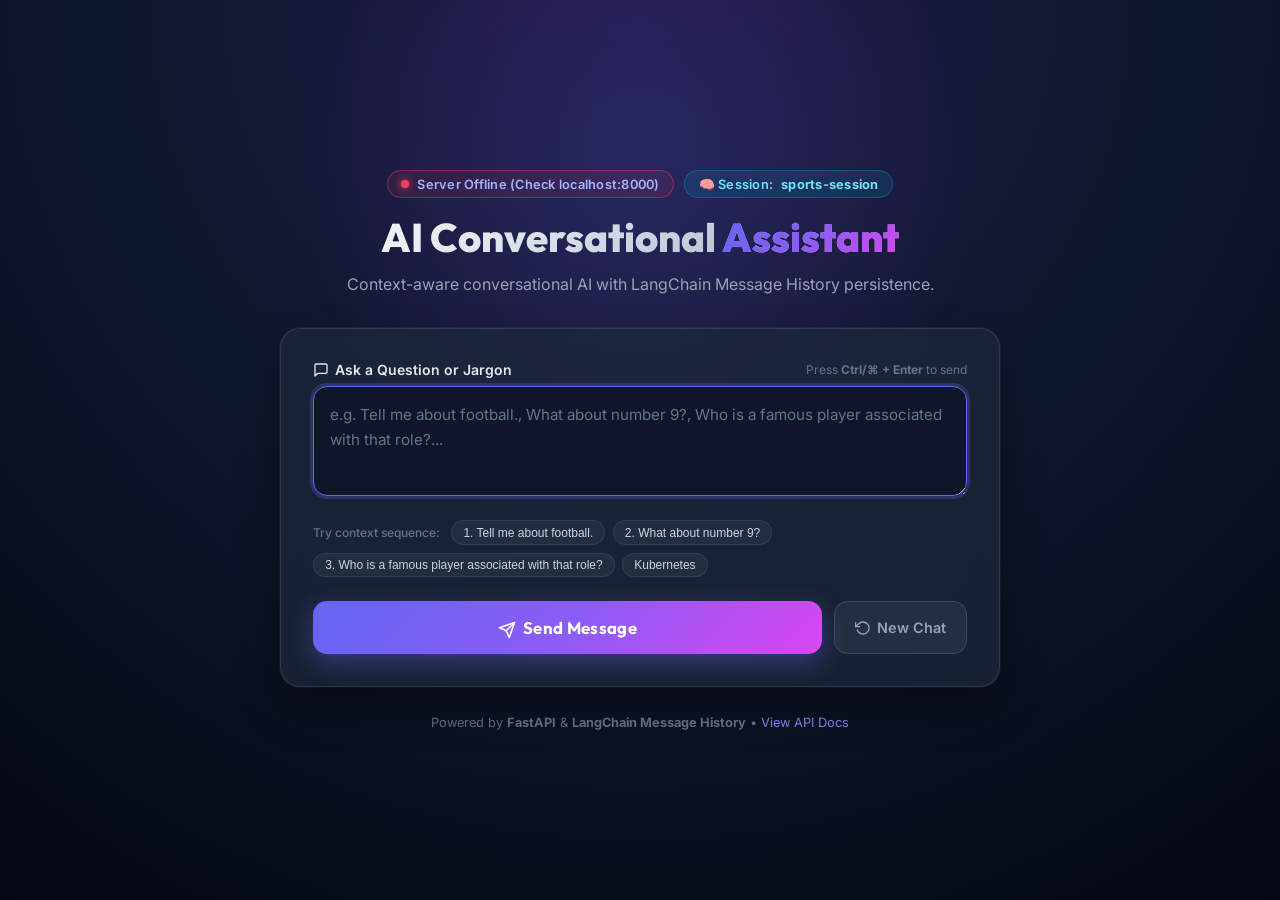
<file: fastapi-word-counter/index.html>
<!DOCTYPE html>
<html lang="en">
<head>
  <meta charset="UTF-8" />
  <meta name="viewport" content="width=device-width, initial-scale=1.0" />
  <meta name="description" content="AI Conversational Assistant & Jargon Translator with LangChain Message History." />
  <title>AI Conversational Assistant | Context-Aware Chat & Translator</title>
  
  <!-- Google Fonts: Inter & Outfit -->
  <link rel="preconnect" href="https://fonts.googleapis.com" />
  <link rel="preconnect" href="https://fonts.gstatic.com" />
  <link href="https://fonts.googleapis.com/css2?family=Inter:wght@400;500;600;700&family=Outfit:wght@600;700;800&display=swap" rel="stylesheet" />

  <style>
    /* ==========================================================================
       CSS Variables & Design Tokens
       ========================================================================== */
    :root {
      --bg-gradient: radial-gradient(circle at 50% 0%, #1e1b4b 0%, #0f172a 50%, #030712 100%);
      --card-bg: rgba(30, 41, 59, 0.7);
      --card-border: rgba(255, 255, 255, 0.1);
      --card-glow: rgba(99, 102, 241, 0.15);
      
      --text-main: #f8fafc;
      --text-muted: #94a3b8;
      --text-dim: #64748b;
      
      --primary: #6366f1;
      --primary-hover: #4f46e5;
      --primary-gradient: linear-gradient(135deg, #6366f1 0%, #8b5cf6 50%, #d946ef 100%);
      --primary-glow: rgba(99, 102, 241, 0.4);
      
      --accent-emerald: #10b981;
      --accent-rose: #f43f5e;
      --accent-cyan: #06b6d4;
      
      --radius-sm: 8px;
      --radius-md: 14px;
      --radius-lg: 20px;
      
      --font-body: 'Inter', -apple-system, BlinkMacSystemFont, 'Segoe UI', Roboto, sans-serif;
      --font-heading: 'Outfit', var(--font-body);
      
      --transition: all 0.25s cubic-bezier(0.4, 0, 0.2, 1);
    }

    /* Reset & Base */
    * {
      box-sizing: border-box;
      margin: 0;
      padding: 0;
    }

    body {
      min-height: 100vh;
      background: var(--bg-gradient);
      font-family: var(--font-body);
      color: var(--text-main);
      display: flex;
      flex-direction: column;
      align-items: center;
      justify-content: center;
      padding: 2.5rem 1.25rem;
      position: relative;
      overflow-x: hidden;
    }

    /* Ambient background glow effects */
    body::before {
      content: '';
      position: fixed;
      top: -20%;
      left: 50%;
      transform: translateX(-50%);
      width: 700px;
      height: 700px;
      background: radial-gradient(circle, rgba(99, 102, 241, 0.18) 0%, rgba(139, 92, 246, 0.08) 40%, transparent 70%);
      pointer-events: none;
      z-index: 0;
    }

    .container {
      width: 100%;
      max-width: 720px;
      position: relative;
      z-index: 1;
    }

    /* Header */
    .header {
      text-align: center;
      margin-bottom: 2rem;
    }

    .badge-group {
      display: flex;
      justify-content: center;
      gap: 0.6rem;
      flex-wrap: wrap;
      margin-bottom: 1rem;
    }

    .badge {
      display: inline-flex;
      align-items: center;
      gap: 0.5rem;
      background: rgba(99, 102, 241, 0.12);
      border: 1px solid rgba(99, 102, 241, 0.3);
      padding: 0.35rem 0.85rem;
      border-radius: 9999px;
      font-size: 0.8rem;
      font-weight: 600;
      color: #a5b4fc;
      letter-spacing: 0.02em;
    }

    .session-badge {
      background: rgba(6, 182, 212, 0.12);
      border-color: rgba(6, 182, 212, 0.3);
      color: #67e8f9;
    }

    .status-dot {
      width: 8px;
      height: 8px;
      border-radius: 50%;
      background-color: var(--accent-emerald);
      box-shadow: 0 0 8px var(--accent-emerald);
      animation: pulse 2s infinite;
    }

    @keyframes pulse {
      0%, 100% { opacity: 1; transform: scale(1); }
      50% { opacity: 0.5; transform: scale(0.85); }
    }

    .title {
      font-family: var(--font-heading);
      font-size: 2.5rem;
      font-weight: 800;
      line-height: 1.15;
      background: linear-gradient(135deg, #ffffff 0%, #cbd5e1 50%, #94a3b8 100%);
      -webkit-background-clip: text;
      -webkit-text-fill-color: transparent;
      margin-bottom: 0.75rem;
    }

    .title span {
      background: var(--primary-gradient);
      -webkit-background-clip: text;
      -webkit-text-fill-color: transparent;
    }

    .subtitle {
      color: var(--text-muted);
      font-size: 1rem;
      line-height: 1.5;
    }

    /* Main Card */
    .card {
      background: var(--card-bg);
      backdrop-filter: blur(16px);
      -webkit-backdrop-filter: blur(16px);
      border: 1px solid var(--card-border);
      border-radius: var(--radius-lg);
      padding: 2rem;
      box-shadow: 0 20px 40px rgba(0, 0, 0, 0.4), 0 0 0 1px rgba(255, 255, 255, 0.05);
      transition: var(--transition);
    }

    .input-group {
      margin-bottom: 1.25rem;
    }

    .input-label-row {
      display: flex;
      justify-content: space-between;
      align-items: center;
      margin-bottom: 0.5rem;
    }

    .label {
      font-size: 0.875rem;
      font-weight: 600;
      color: #e2e8f0;
      display: flex;
      align-items: center;
      gap: 0.4rem;
    }

    .shortcut-hint {
      font-size: 0.75rem;
      color: var(--text-dim);
    }

    .textarea-wrapper {
      position: relative;
    }

    textarea {
      width: 100%;
      height: 110px;
      padding: 1rem;
      background: rgba(15, 23, 42, 0.8);
      border: 1px solid rgba(255, 255, 255, 0.12);
      border-radius: var(--radius-md);
      color: var(--text-main);
      font-family: var(--font-body);
      font-size: 0.95rem;
      line-height: 1.6;
      resize: vertical;
      min-height: 90px;
      max-height: 250px;
      outline: none;
      transition: var(--transition);
    }

    textarea:focus {
      border-color: var(--primary);
      box-shadow: 0 0 0 3px rgba(99, 102, 241, 0.25);
      background: rgba(15, 23, 42, 0.95);
    }

    textarea::placeholder {
      color: var(--text-dim);
    }

    /* Example chips */
    .chips-section {
      display: flex;
      align-items: center;
      flex-wrap: wrap;
      gap: 0.45rem;
      margin-bottom: 1.5rem;
    }

    .chips-label {
      font-size: 0.75rem;
      color: var(--text-dim);
      margin-right: 0.25rem;
      font-weight: 500;
    }

    .chip {
      background: rgba(255, 255, 255, 0.05);
      border: 1px solid rgba(255, 255, 255, 0.08);
      color: #cbd5e1;
      padding: 0.28rem 0.7rem;
      border-radius: 9999px;
      font-size: 0.75rem;
      font-weight: 500;
      cursor: pointer;
      transition: var(--transition);
    }

    .chip:hover {
      background: rgba(99, 102, 241, 0.2);
      border-color: rgba(99, 102, 241, 0.4);
      color: #e0e7ff;
      transform: translateY(-1px);
    }

    .btn-row {
      display: flex;
      gap: 0.75rem;
    }

    /* Action button */
    .btn-translate {
      flex: 1;
      padding: 0.95rem 1.5rem;
      border: none;
      border-radius: var(--radius-md);
      background: var(--primary-gradient);
      color: #ffffff;
      font-family: var(--font-heading);
      font-size: 1.05rem;
      font-weight: 700;
      letter-spacing: 0.02em;
      cursor: pointer;
      display: flex;
      align-items: center;
      justify-content: center;
      gap: 0.6rem;
      box-shadow: 0 8px 24px var(--primary-glow);
      transition: var(--transition);
      position: relative;
      overflow: hidden;
    }

    .btn-translate:hover:not(:disabled) {
      transform: translateY(-2px);
      box-shadow: 0 12px 30px rgba(99, 102, 241, 0.55);
      filter: brightness(1.08);
    }

    .btn-translate:active:not(:disabled) {
      transform: translateY(0);
    }

    .btn-translate:disabled {
      opacity: 0.75;
      cursor: not-allowed;
      transform: none;
    }

    .btn-reset {
      background: rgba(255, 255, 255, 0.06);
      border: 1px solid rgba(255, 255, 255, 0.12);
      color: #94a3b8;
      padding: 0.95rem 1.25rem;
      border-radius: var(--radius-md);
      font-family: var(--font-body);
      font-size: 0.9rem;
      font-weight: 600;
      cursor: pointer;
      transition: var(--transition);
      display: inline-flex;
      align-items: center;
      gap: 0.4rem;
    }

    .btn-reset:hover {
      background: rgba(255, 255, 255, 0.12);
      color: #f8fafc;
    }

    /* Spinner */
    .spinner {
      display: none;
      width: 20px;
      height: 20px;
      border: 2.5px solid rgba(255, 255, 255, 0.3);
      border-top-color: #ffffff;
      border-radius: 50%;
      animation: spin 0.8s linear infinite;
    }

    @keyframes spin {
      to { transform: rotate(360deg); }
    }

    .btn-translate.loading .spinner {
      display: inline-block;
    }

    /* Output Section */
    .output-section {
      margin-top: 1.75rem;
      display: none;
      animation: fadeIn 0.35s ease-out forwards;
    }

    @keyframes fadeIn {
      from { opacity: 0; transform: translateY(8px); }
      to { opacity: 1; transform: translateY(0); }
    }

    .output-card {
      background: rgba(15, 23, 42, 0.85);
      border: 1px solid rgba(99, 102, 241, 0.35);
      border-radius: var(--radius-md);
      padding: 1.5rem;
      position: relative;
      box-shadow: inset 0 1px 0 rgba(255, 255, 255, 0.05), 0 10px 30px rgba(0, 0, 0, 0.3);
    }

    .output-header {
      display: flex;
      justify-content: space-between;
      align-items: center;
      margin-bottom: 0.85rem;
      padding-bottom: 0.65rem;
      border-bottom: 1px solid rgba(255, 255, 255, 0.08);
    }

    .output-title {
      font-size: 0.85rem;
      font-weight: 700;
      text-transform: uppercase;
      letter-spacing: 0.05em;
      color: #818cf8;
      display: flex;
      align-items: center;
      gap: 0.45rem;
    }

    .turn-badge {
      font-size: 0.72rem;
      background: rgba(99, 102, 241, 0.2);
      color: #c7d2fe;
      padding: 0.2rem 0.5rem;
      border-radius: 6px;
      font-weight: 600;
      margin-left: 0.5rem;
    }

    .btn-copy {
      background: rgba(255, 255, 255, 0.07);
      border: 1px solid rgba(255, 255, 255, 0.12);
      color: #cbd5e1;
      padding: 0.35rem 0.75rem;
      border-radius: var(--radius-sm);
      font-size: 0.75rem;
      font-weight: 600;
      cursor: pointer;
      display: inline-flex;
      align-items: center;
      gap: 0.35rem;
      transition: var(--transition);
    }

    .btn-copy:hover {
      background: rgba(255, 255, 255, 0.15);
      color: #ffffff;
    }

    .output-content {
      font-size: 0.98rem;
      line-height: 1.7;
      color: #e2e8f0;
      white-space: pre-wrap;
      word-break: break-word;
    }

    /* History dialogue log */
    .history-log {
      margin-top: 1rem;
      display: flex;
      flex-direction: column;
      gap: 0.75rem;
    }

    .history-bubble {
      padding: 0.85rem 1rem;
      border-radius: var(--radius-md);
      font-size: 0.92rem;
      line-height: 1.6;
    }

    .bubble-user {
      background: rgba(99, 102, 241, 0.15);
      border: 1px solid rgba(99, 102, 241, 0.3);
      align-self: flex-end;
      color: #e0e7ff;
      max-width: 85%;
    }

    .bubble-ai {
      background: rgba(15, 23, 42, 0.6);
      border: 1px solid rgba(255, 255, 255, 0.08);
      align-self: flex-start;
      color: #f1f5f9;
      max-width: 95%;
      white-space: pre-wrap;
    }

    .bubble-label {
      font-size: 0.72rem;
      font-weight: 700;
      text-transform: uppercase;
      letter-spacing: 0.04em;
      margin-bottom: 0.25rem;
      color: #818cf8;
    }

    .bubble-user .bubble-label {
      color: #a5b4fc;
    }

    /* Error alert */
    .error-card {
      background: rgba(244, 63, 94, 0.1);
      border: 1px solid rgba(244, 63, 94, 0.3);
      color: #fda4af;
      padding: 1rem 1.25rem;
      border-radius: var(--radius-md);
      font-size: 0.9rem;
      line-height: 1.5;
    }

    /* Footer */
    .footer {
      text-align: center;
      margin-top: 1.75rem;
      font-size: 0.8rem;
      color: var(--text-dim);
    }

    .footer a {
      color: #818cf8;
      text-decoration: none;
      transition: var(--transition);
    }

    .footer a:hover {
      text-decoration: underline;
    }
  </style>
</head>
<body>

  <div class="container">
    <!-- Header -->
    <header class="header">
      <div class="badge-group">
        <div class="badge" id="serverBadge">
          <span class="status-dot"></span>
          <span id="serverStatusText">FastAPI Backend Connected</span>
        </div>
        <div class="badge session-badge" id="sessionBadge">
          <span>🧠 Session:</span>
          <strong id="sessionBadgeText">sports-session</strong>
        </div>
      </div>
      <h1 class="title">AI Conversational <span>Assistant</span></h1>
      <p class="subtitle">Context-aware conversational AI with LangChain Message History persistence.</p>
    </header>

    <!-- Main Card -->
    <main class="card">
      <div class="input-group">
        <div class="input-label-row">
          <label for="jargonInput" class="label">
            <svg width="16" height="16" viewBox="0 0 24 24" fill="none" stroke="currentColor" stroke-width="2" stroke-linecap="round" stroke-linejoin="round">
              <path d="M21 15a2 2 0 0 1-2 2H7l-4 4V5a2 2 0 0 1 2-2h14a2 2 0 0 1 2 2z"></path>
            </svg>
            Ask a Question or Jargon
          </label>
          <span class="shortcut-hint">Press <strong>Ctrl/⌘ + Enter</strong> to send</span>
        </div>
        <div class="textarea-wrapper">
          <textarea 
            id="jargonInput" 
            placeholder="e.g. Tell me about football., What about number 9?, Who is a famous player associated with that role?..."
            autofocus
          ></textarea>
        </div>
      </div>

      <!-- Quick Examples -->
      <div class="chips-section">
        <span class="chips-label">Try context sequence:</span>
        <button type="button" class="chip" data-text="Tell me about football.">1. Tell me about football.</button>
        <button type="button" class="chip" data-text="What about number 9?">2. What about number 9?</button>
        <button type="button" class="chip" data-text="Who is a famous player associated with that role?">3. Who is a famous player associated with that role?</button>
        <button type="button" class="chip" data-text="Kubernetes Container Orchestration">Kubernetes</button>
      </div>

      <!-- Submit & Reset Buttons -->
      <div class="btn-row">
        <button type="button" id="translateBtn" class="btn-translate">
          <span class="spinner" aria-hidden="true"></span>
          <span class="btn-text">
            <svg width="18" height="18" viewBox="0 0 24 24" fill="none" stroke="currentColor" stroke-width="2.2" stroke-linecap="round" stroke-linejoin="round" style="display:inline; vertical-align:middle; margin-right:4px;">
              <line x1="22" y1="2" x2="11" y2="13"></line>
              <polygon points="22 2 15 22 11 13 2 9 22 2"></polygon>
            </svg>
            Send Message
          </span>
        </button>
        <button type="button" id="resetBtn" class="btn-reset" title="Start a fresh session with new history">
          <svg width="16" height="16" viewBox="0 0 24 24" fill="none" stroke="currentColor" stroke-width="2" stroke-linecap="round" stroke-linejoin="round">
            <polyline points="1 4 1 10 7 10"></polyline>
            <path d="M3.51 15a9 9 0 1 0 2.13-9.36L1 10"></path>
          </svg>
          New Chat
        </button>
      </div>

      <!-- Output Section -->
      <div id="outputSection" class="output-section">
        <div class="output-card">
          <div class="output-header">
            <span class="output-title">
              <svg width="16" height="16" viewBox="0 0 24 24" fill="none" stroke="currentColor" stroke-width="2" stroke-linecap="round" stroke-linejoin="round">
                <circle cx="12" cy="12" r="10"></circle>
                <path d="M9.09 9a3 3 0 0 1 5.83 1c0 2-3 3-3 3"></path>
                <line x1="12" y1="17" x2="12.01" y2="17"></line>
              </svg>
              Conversation History
              <span id="turnBadge" class="turn-badge">Turn 1</span>
            </span>
            <button type="button" id="copyBtn" class="btn-copy">
              <svg width="14" height="14" viewBox="0 0 24 24" fill="none" stroke="currentColor" stroke-width="2" stroke-linecap="round" stroke-linejoin="round">
                <rect x="9" y="9" width="13" height="13" rx="2" ry="2"></rect>
                <path d="M5 15H4a2 2 0 0 1-2-2V4a2 2 0 0 1 2-2h9a2 2 0 0 1 2 2v1"></path>
              </svg>
              Copy Latest
            </button>
          </div>
          <div id="historyLog" class="history-log"></div>
          <div id="output" class="output-content" style="display:none;"></div>
        </div>
      </div>
    </main>

    <!-- Footer -->
    <footer class="footer">
      Powered by <strong>FastAPI</strong> & <strong>LangChain Message History</strong> • <a href="http://localhost:8000/docs" target="_blank" rel="noopener noreferrer">View API Docs</a>
    </footer>
  </div>

  <!-- Vanilla JavaScript Logic -->
  <script>
    // DOM Elements
    const jargonInput = document.getElementById('jargonInput');
    const translateBtn = document.getElementById('translateBtn');
    const resetBtn = document.getElementById('resetBtn');
    const btnText = translateBtn.querySelector('.btn-text');
    const outputSection = document.getElementById('outputSection');
    const output = document.getElementById('output');
    const historyLog = document.getElementById('historyLog');
    const turnBadge = document.getElementById('turnBadge');
    const copyBtn = document.getElementById('copyBtn');
    const chips = document.querySelectorAll('.chip');
    const serverBadge = document.getElementById('serverBadge');
    const serverStatusText = document.getElementById('serverStatusText');
    const sessionBadgeText = document.getElementById('sessionBadgeText');

    const API_BASE_URL = 'http://localhost:8000';

    // 1. Session Management: Maintain persistent session ID across consecutive messages
    // Use sports-session as default to align directly with terminal demonstration
    let sessionId = sessionStorage.getItem('active_session_id') || 'sports-session';
    sessionStorage.setItem('active_session_id', sessionId);
    sessionBadgeText.textContent = sessionId;

    let turnCount = 0;
    let latestResponseText = '';

    // Reset / New session handler
    resetBtn.addEventListener('click', () => {
      sessionId = 'session-' + Date.now();
      sessionStorage.setItem('active_session_id', sessionId);
      sessionBadgeText.textContent = sessionId;
      turnCount = 0;
      historyLog.innerHTML = '';
      output.textContent = '';
      latestResponseText = '';
      outputSection.style.display = 'none';
      jargonInput.value = '';
      jargonInput.focus();
    });

    // 2. Health check to visually indicate server connectivity
    async function checkServerHealth() {
      try {
        const res = await fetch(`${API_BASE_URL}/health`);
        if (res.ok) {
          serverBadge.style.display = 'inline-flex';
          serverStatusText.textContent = 'FastAPI Backend Online';
        }
      } catch (err) {
        serverStatusText.textContent = 'Server Offline (Check localhost:8000)';
        serverBadge.style.borderColor = 'rgba(244, 63, 94, 0.4)';
        serverBadge.style.background = 'rgba(244, 63, 94, 0.1)';
        serverBadge.querySelector('.status-dot').style.backgroundColor = '#f43f5e';
        serverBadge.querySelector('.status-dot').style.boxShadow = '0 0 8px #f43f5e';
      }
    }
    checkServerHealth();

    // 3. Chip click fills input
    chips.forEach(chip => {
      chip.addEventListener('click', () => {
        jargonInput.value = chip.getAttribute('data-text');
        jargonInput.focus();
      });
    });

    // 4. Translate / Send Message Handler
    async function handleTranslate() {
      const text = jargonInput.value.trim();

      if (!text) {
        jargonInput.focus();
        jargonInput.style.borderColor = '#f43f5e';
        setTimeout(() => {
          jargonInput.style.borderColor = 'rgba(255, 255, 255, 0.12)';
        }, 1200);
        return;
      }

      setLoading(true);

      // Append user bubble to chat history immediately
      turnCount += 1;
      appendUserBubble(text);
      jargonInput.value = '';

      try {
        // Send POST request with JSON payload containing jargon, input, and persistent session_id
        const response = await fetch(`${API_BASE_URL}/translate`, {
          method: 'POST',
          headers: {
            'Content-Type': 'application/json'
          },
          body: JSON.stringify({
            jargon: text,
            input: text,
            session_id: sessionId
          })
        });

        if (!response.ok) {
          const errorData = await response.json().catch(() => ({}));
          throw new Error(errorData.detail || `Server error: HTTP ${response.status}`);
        }

        const data = await response.json();
        const responseText = data.response || data.translation || 'No response returned.';
        latestResponseText = responseText;
        output.textContent = responseText;

        if (data.history_length) {
          turnBadge.textContent = `Turn ${Math.ceil(data.history_length / 2)} (History: ${data.history_length} msgs)`;
        } else {
          turnBadge.textContent = `Turn ${turnCount}`;
        }

        appendAIBubble(responseText, data.token_usage);

      } catch (error) {
        displayError(error.message || 'Failed to connect to the backend server.');
      } finally {
        setLoading(false);
      }
    }

    // 5. Bubble Rendering
    function appendUserBubble(text) {
      outputSection.style.display = 'block';
      const bubble = document.createElement('div');
      bubble.className = 'history-bubble bubble-user';
      bubble.innerHTML = `
        <div class="bubble-label">You</div>
        <div>${escapeHtml(text)}</div>
      `;
      historyLog.appendChild(bubble);
      outputSection.scrollIntoView({ behavior: 'smooth', block: 'nearest' });
    }

    function appendAIBubble(text, tokenUsage) {
      const bubble = document.createElement('div');
      bubble.className = 'history-bubble bubble-ai';
      
      let tokenPillHtml = '';
      if (tokenUsage && tokenUsage.total_tokens) {
        tokenPillHtml = `
          <div style="margin-top: 0.6rem; padding-top: 0.45rem; border-top: 1px solid rgba(255, 255, 255, 0.08); font-size: 0.75rem; color: #94a3b8; display: flex; align-items: center; gap: 0.4rem;">
            <span>⚡ <strong>${tokenUsage.total_tokens}</strong> total tokens</span>
            <span style="color: #64748b;">•</span>
            <span>${tokenUsage.prompt_tokens} prompt</span>
            <span style="color: #64748b;">•</span>
            <span>${tokenUsage.completion_tokens} completion</span>
          </div>
        `;
      }

      bubble.innerHTML = `
        <div class="bubble-label">AI Assistant</div>
        <div class="output-content">${escapeHtml(text)}</div>
        ${tokenPillHtml}
      `;
      historyLog.appendChild(bubble);
      outputSection.scrollIntoView({ behavior: 'smooth', block: 'nearest' });
    }

    function escapeHtml(string) {
      const div = document.createElement('div');
      div.textContent = string;
      return div.innerHTML;
    }

    // 6. Loading State Toggle
    function setLoading(isLoading) {
      if (isLoading) {
        translateBtn.disabled = true;
        translateBtn.classList.add('loading');
        btnText.textContent = 'Thinking...';
      } else {
        translateBtn.disabled = false;
        translateBtn.classList.remove('loading');
        btnText.innerHTML = `
          <svg width="18" height="18" viewBox="0 0 24 24" fill="none" stroke="currentColor" stroke-width="2.2" stroke-linecap="round" stroke-linejoin="round" style="display:inline; vertical-align:middle; margin-right:4px;">
            <line x1="22" y1="2" x2="11" y2="13"></line>
            <polygon points="22 2 15 22 11 13 2 9 22 2"></polygon>
          </svg>
          Send Message
        `;
      }
    }

    // 7. Display Error
    function displayError(errorMessage) {
      outputSection.style.display = 'block';
      const errorDiv = document.createElement('div');
      errorDiv.className = 'error-card';
      errorDiv.innerHTML = `
        <strong>Request Failed:</strong> ${escapeHtml(errorMessage)}<br/>
        <small style="color:#fecdd3;">Ensure the FastAPI backend is running on <code>http://localhost:8000</code>.</small>
      `;
      historyLog.appendChild(errorDiv);
      outputSection.scrollIntoView({ behavior: 'smooth', block: 'nearest' });
    }

    // 8. Copy to Clipboard
    copyBtn.addEventListener('click', async () => {
      const textToCopy = latestResponseText || output.textContent;
      if (!textToCopy) return;

      try {
        await navigator.clipboard.writeText(textToCopy);
        const originalHtml = copyBtn.innerHTML;
        copyBtn.innerHTML = `
          <svg width="14" height="14" viewBox="0 0 24 24" fill="none" stroke="#10b981" stroke-width="2.5" stroke-linecap="round" stroke-linejoin="round">
            <polyline points="20 6 9 17 4 12"></polyline>
          </svg>
          Copied!
        `;
        setTimeout(() => {
          copyBtn.innerHTML = originalHtml;
        }, 2000);
      } catch (err) {
        console.error('Failed to copy: ', err);
      }
    });

    // 9. Event Listeners (Click & Keyboard Shortcut)
    translateBtn.addEventListener('click', handleTranslate);

    jargonInput.addEventListener('keydown', (e) => {
      if ((e.metaKey || e.ctrlKey) && e.key === 'Enter') {
        e.preventDefault();
        handleTranslate();
      }
    });
  </script>
</body>
</html>
</file>
